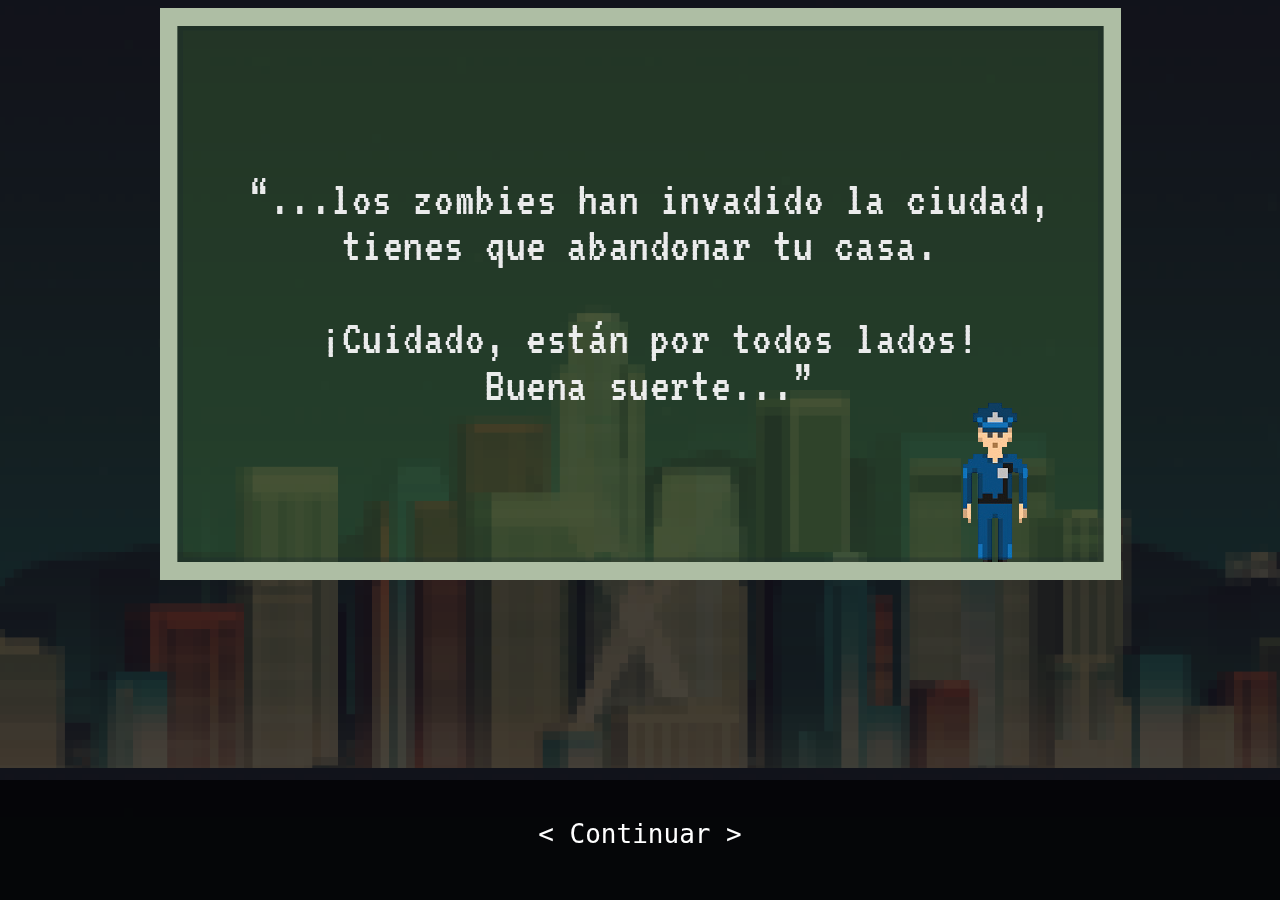
<file: index.html>
<!DOCTYPE html>
<html>
<head>
<meta charset="utf8">
<title>Ciudad Zombie</title>
<link rel="icon" type="image/png" href="imagenes/zombie3d.png"/>
<meta name="viewport" content="width=device-width, initial-scale=1.0"/>
<!-- Incluir los archivos donde este guardado el estilo en formato css -->
<link rel="stylesheet" href="css/juego.css">
<!-- Incluir los archivos donde este el codigo Javascript del juego -->
</head>
<body>
	<img src="imagenes/Mensaje1.png" alt="Mensaje1">
	<a href="inicio.html" class="boton-continuar">< Continuar ></a>
</body>
</html>
</file>
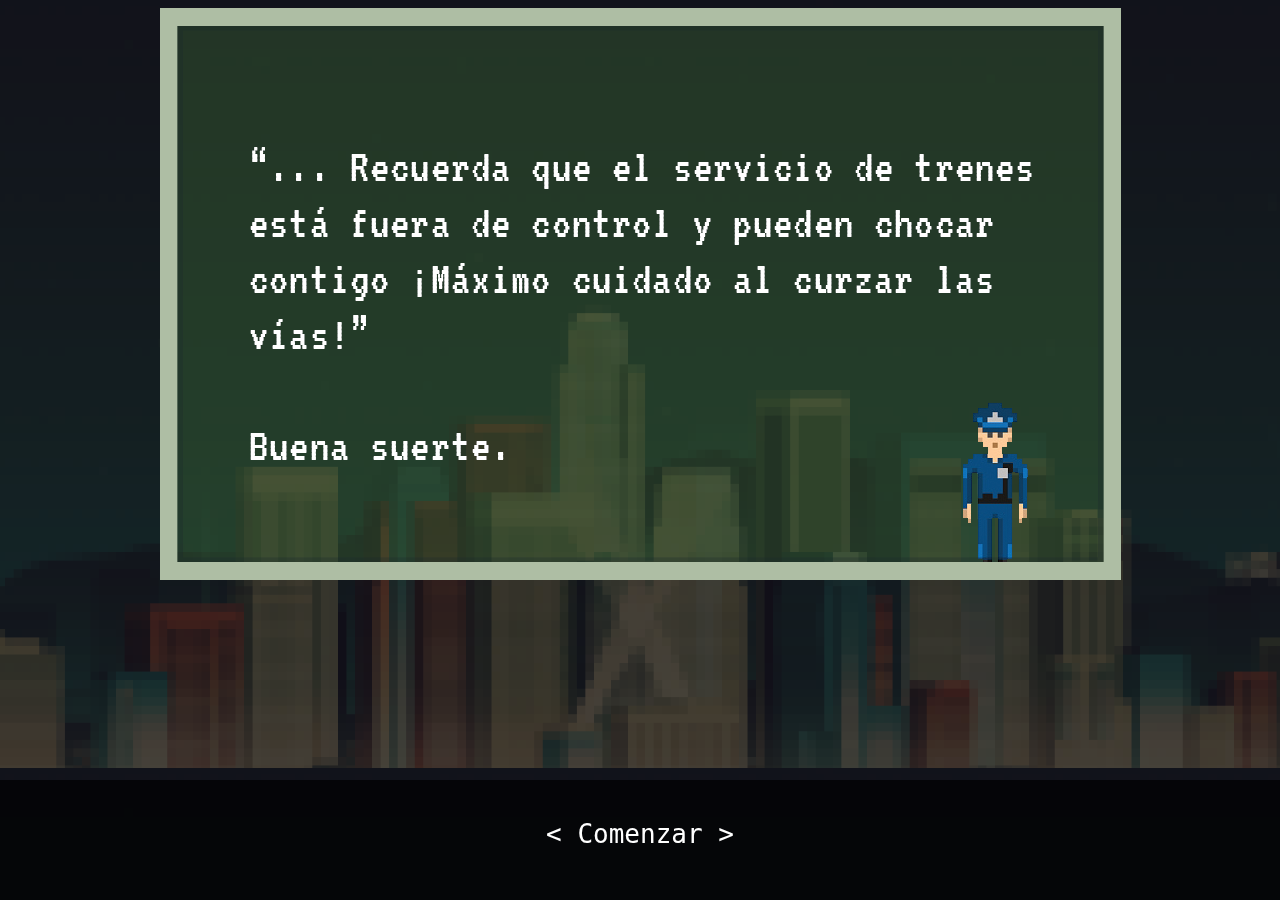
<file: inicio.html>
<!DOCTYPE html>
<html>
<head>
<meta charset="utf8">
<title>Ciudad Zombie</title>
<link rel="icon" type="image/png" href="imagenes/zombie3d.png"/>
<meta name="viewport" content="width=device-width, initial-scale=1.0"/>
<!-- Incluir los archivos donde este guardado el estilo en formato css -->
<link rel="stylesheet" href="css/juego.css">
<!-- Incluir los archivos donde este el codigo Javascript del juego -->
</head>
<body>
	<img src="imagenes/Mensaje2.png" alt="Mensaje2">
	<a href="juego.html" class="boton-continuar">< Comenzar ></a>
</body>
</html>
</file>
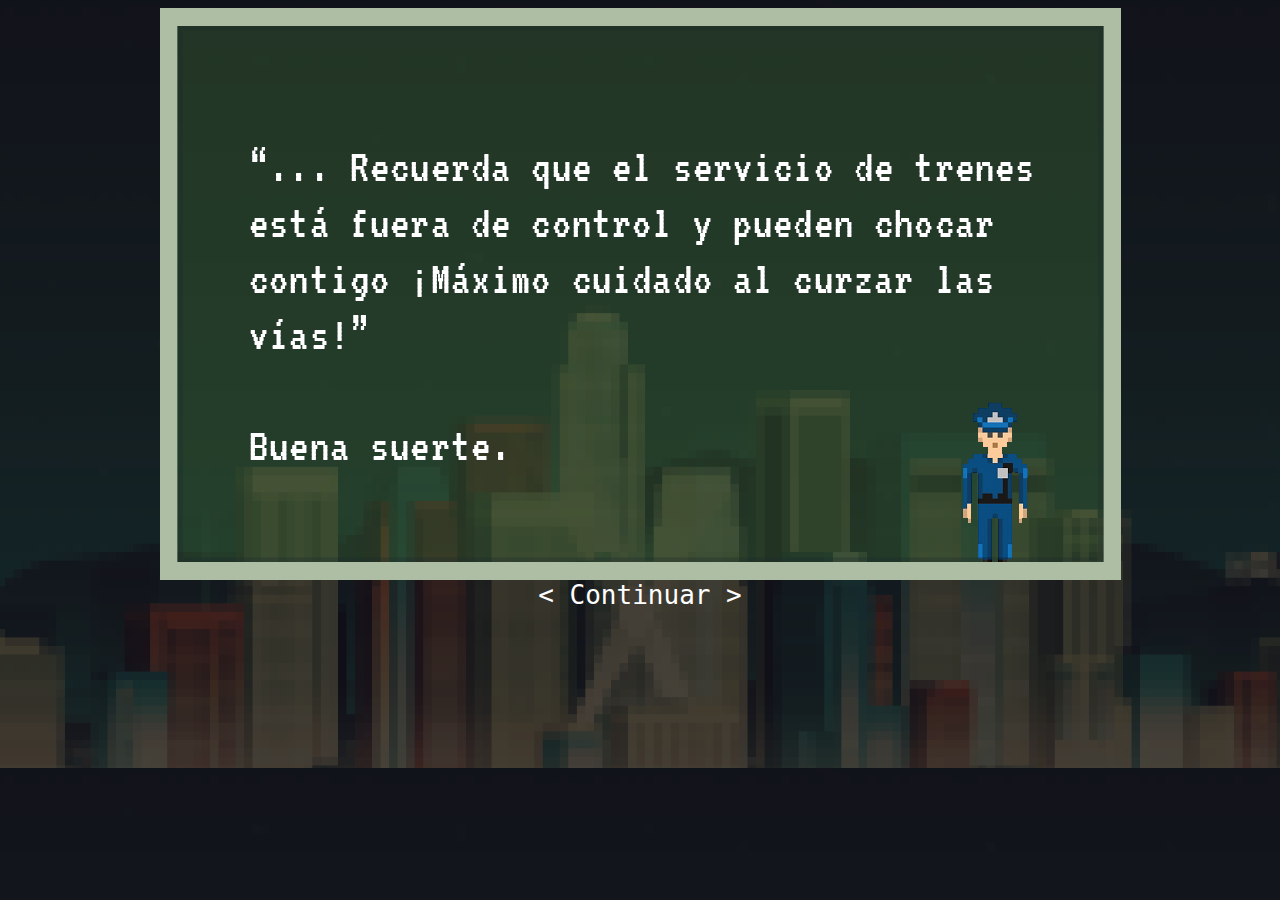
<file: inicio.htnl.html>
<!DOCTYPE html>
<html>
<head>
<meta charset="utf8">
<title>Ciudad Zombie</title>
<link rel="icon" type="image/png" href="imagenes/zombie3d.png"/>
<meta name="viewport" content="width=device-width, initial-scale=1.0"/>
<!-- Incluir los archivos donde este guardado el estilo en formato css -->
<link rel="stylesheet" href="css/juego.css">
<!-- Incluir los archivos donde este el codigo Javascript del juego -->
</head>
<body>
	<img src="imagenes/Mensaje2.png" alt="Mensaje1">
	<a href="inicio.html" class="boton-Continuar">< Continuar ></a>
</body>
</html>
</file>
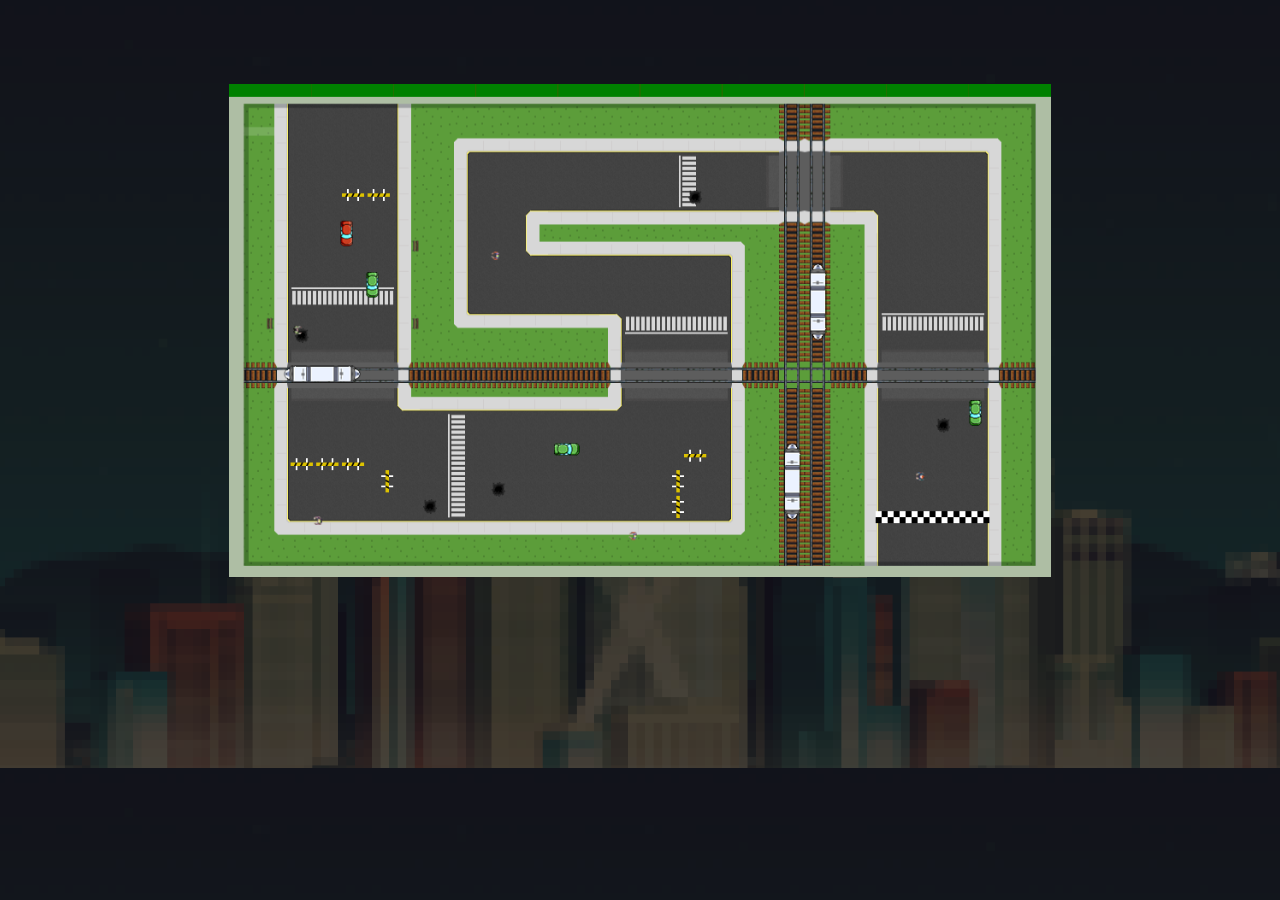
<file: juego.html>
<!DOCTYPE html>
<html>
<head>
<meta charset="utf8">
<title>Ciudad Zombie</title>
<link rel="icon" type="image/png" href="imagenes/zombie3d.png"/>
<meta name="viewport" content="width=device-width, initial-scale=1.0"/>
<!-- Incluir los archivos donde este guardado el estilo en formato css -->
<link rel="stylesheet" href="css/juego.css">
<!-- Incluir los archivos donde este el codigo Javascript del juego -->
<script src='js/resources.js'> </script>
<script src='js/jugador.js'> </script>
<script src='js/dibujante.js'> </script>
<script src='js/obstaculo.js'> </script>
<script src='js/elemento_pintado.js'> </script>
<script src='js/enemigo.js'> </script>
<script src='js/zombie_caminante.js'></script>
<script src='js/zombie_conductor.js'></script>
<script src='js/juego.js'> </script>
</head>
<body>
<input type="button" value="< Clic para volver a Jugar >" onClick="window.location.reload()" class="boton-recargar" id="reiniciar">

	<div id="botonera">
		<div class="izq">
			<input type="button" value="↑" onClick="Juego.capturarMovimiento('arriba')" class="flecha" id="flechaUp">
			<input type="button" value="↓" onClick="Juego.capturarMovimiento('abajo')" class="flecha" id="flechaDown">
		</div>
		<div class="der">
			<input type="button" value="←" onClick="Juego.capturarMovimiento('izq')" class="flecha" id="flechaIzq">
			<input type="button" value="→" onClick="Juego.capturarMovimiento('der')" class="flecha" id="flechaDer">
		</div>	
	</div>

<iframe src="audio/zombie.mp3" allow="autoplay" id="audio" style="display:none" loop="true"></iframe>
</body>
</html>
</file>
<file: css/juego.css>
*{
  padding: 0;
}
body {
  background-image: url('../imagenes/fondo.png');
  background-size: cover;
  display: flex;
  flex-direction: column;
  flex-wrap: wrap;
  justify-content: center;
  align-items: center;

}
canvas {
  width: 65%;
  background-color: rgba(182, 255, 96, 0.40);
  margin: auto;
  display: flex;
  margin-top: 6%;
}
a{
  font-size: 2em;  
  color: white;
  font-family: monospace;
  text-decoration: none;
}
.boton-recargar {
  width: 100%;
  height: 100vh;
  display: flex;
  justify-content: center;
  padding-top: 20%;
  position: absolute;
  top:0;
  left: 0; 
  background-color: rgba(0, 0, 0, 0.7);
  font-size: 2em;
  border: 4px solid green;
  color: white;
  font-family: monospace;
  visibility: hidden;
}
.boton-continuar{
  width: 100%;
  padding-top: 3%; 
  padding-bottom: 4%;
  text-align: center;
  position: fixed;
  bottom:0;
  left: 0; 
  background-color: rgba(0, 0, 0, 0.7);
  font-size: 2em;
}
#botonera{
  position: fixed;
  bottom: 0;
  left: 0;
  right: 0;
  display: none;
  justify-content: space-between;
  align-items: center;
  visibility: hidden;
}
.izq{
  margin-left: 30px;
  display: flex;
  flex-direction: column;
  justify-content: space-between;
}

#flechaDer{
  margin: 0 25px 0 45px;
}
#flechaIzq{
  margin-left: 45px;
}
.flecha{
  width: 70px;
  height: 70px;
  margin-top: 5px;
  margin-bottom: 5px;
  border-radius: 50%;
  background-color: rgba(0, 0, 0, 0.4); 
  font-size: 1.6em;
  color: rgba(240, 240, 240, 0.4); 
}
input{
  border: rgba(0, 0, 0, 0.5);  
}

.flecha:focus {
  outline: none;
}
.flecha:hover{
  background-color: rgba(240, 240, 240, 0.4);
  color: rgba(0, 0, 0, 0.4);
}

@media screen and (max-width: 1200px){
  body {
    margin: 0;
  }
  canvas {
  width: 95%;
  margin-top: 0;
  }
  #botonera{
    display: flex;
  }
  img{
    width: 90%;
  }
  .boton-continuar {
    padding-bottom: 3%;
  }
}
@media screen and (max-width: 900px){
  canvas , img {
  width: 100%;
  }
  .boton-continuar {
    padding-bottom: 5%;
  }
}

@media screen and (max-width: 640px){
  canvas, img {
  width: 91%;
  margin-top: 0;
  }
  .boton-continuar {
    padding-top: 2%;
  }
}
@media screen and (max-width: 360px){
  canvas , img {
  width: 100%;
  margin-top: 25%;
  }  
  .boton-recargar {
    height: 34vh;
    font-size: 1.3em;
    margin-top: 22%;
    padding-top: 28%;   
  }
  #botonera{
    align-items: flex-end;
  }
}

/** { outline: 2px dotted red }
* * { outline: 2px dotted green }
* * * { outline: 2px dotted orange }
* * * * { outline: 2px dotted blue }
* * * * * { outline: 1px solid red }
* * * * * * { outline: 1px solid green }
* * * * * * * { outline: 1px solid orange }
* * * * * * * * { outline: 1px solid blue }*/
</file>
